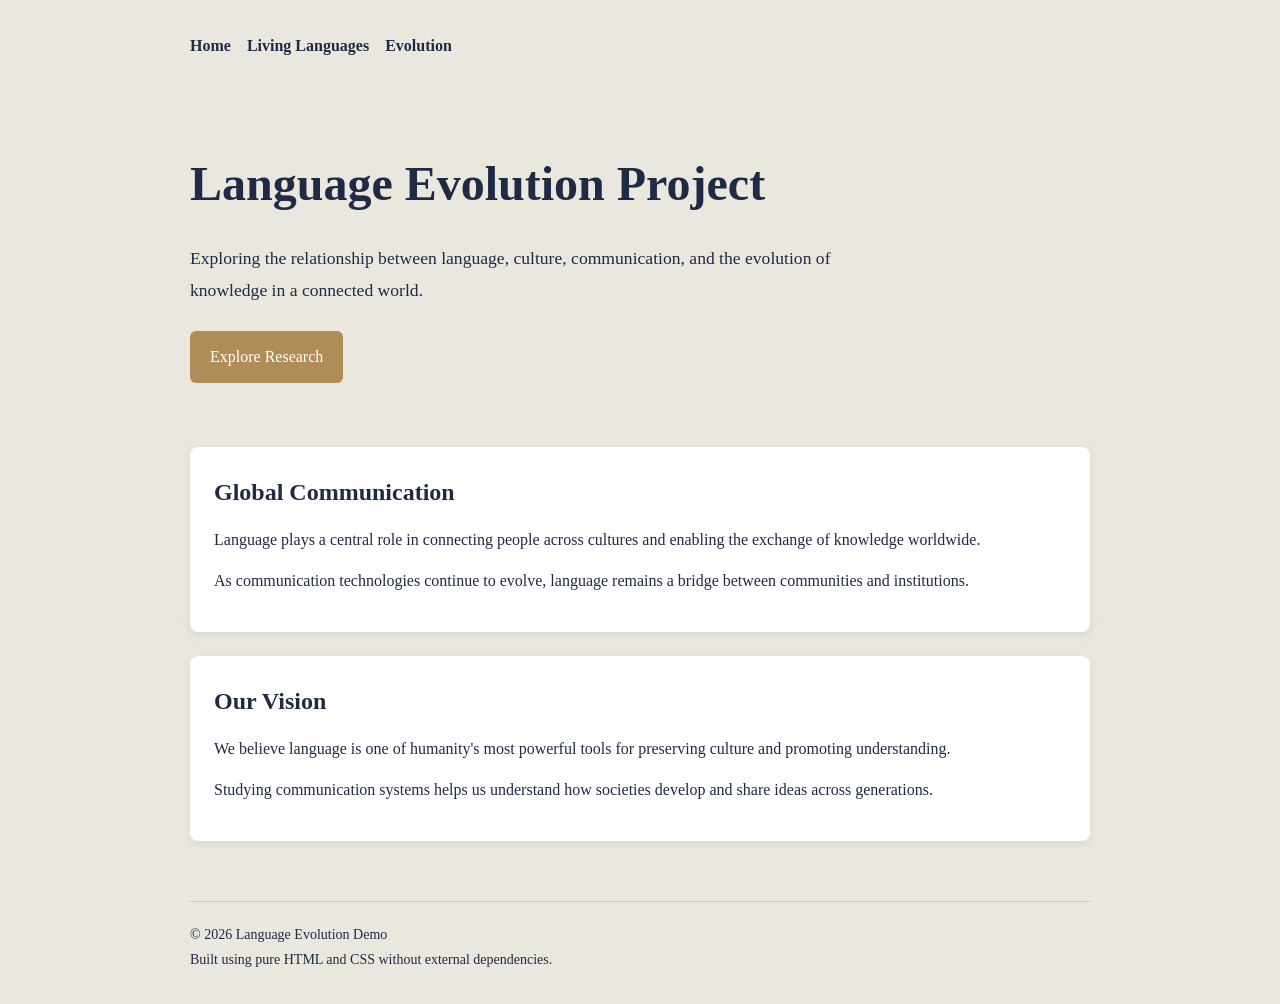
<file: index.html>
<!DOCTYPE html>
<html lang="en">
<head>
<meta charset="UTF-8">
<meta name="viewport" content="width=device-width, initial-scale=1.0">
<title>Language Evolution Demo</title>
<link rel="stylesheet" href="style.css">
</head>
<body>

<div class="container">

<nav>
<a href="index.html">Home</a>
<a href="livinglanguages/index.html">Living Languages</a>
<a href="evolution/index.html">Evolution</a>
</nav>

<section class="hero">

<h1>Language Evolution Project</h1>

<p>
Exploring the relationship between language, culture, communication, and the evolution of knowledge in a connected world.
</p>

<a class="btn" href="livinglanguages/index.html">
Explore Research
</a>

</section>

<div class="card">

<h2>Global Communication</h2>

<p>
Language plays a central role in connecting people across cultures and enabling the exchange of knowledge worldwide.
</p>

<p>
As communication technologies continue to evolve, language remains a bridge between communities and institutions.
</p>

</div>

<div class="card">

<h2>Our Vision</h2>

<p>
We believe language is one of humanity's most powerful tools for preserving culture and promoting understanding.
</p>

<p>
Studying communication systems helps us understand how societies develop and share ideas across generations.
</p>

</div>

<footer>

<p>© 2026 Language Evolution Demo</p>

<p>
Built using pure HTML and CSS without external dependencies.
</p>

</footer>

</div>

</body>
</html>
</file>
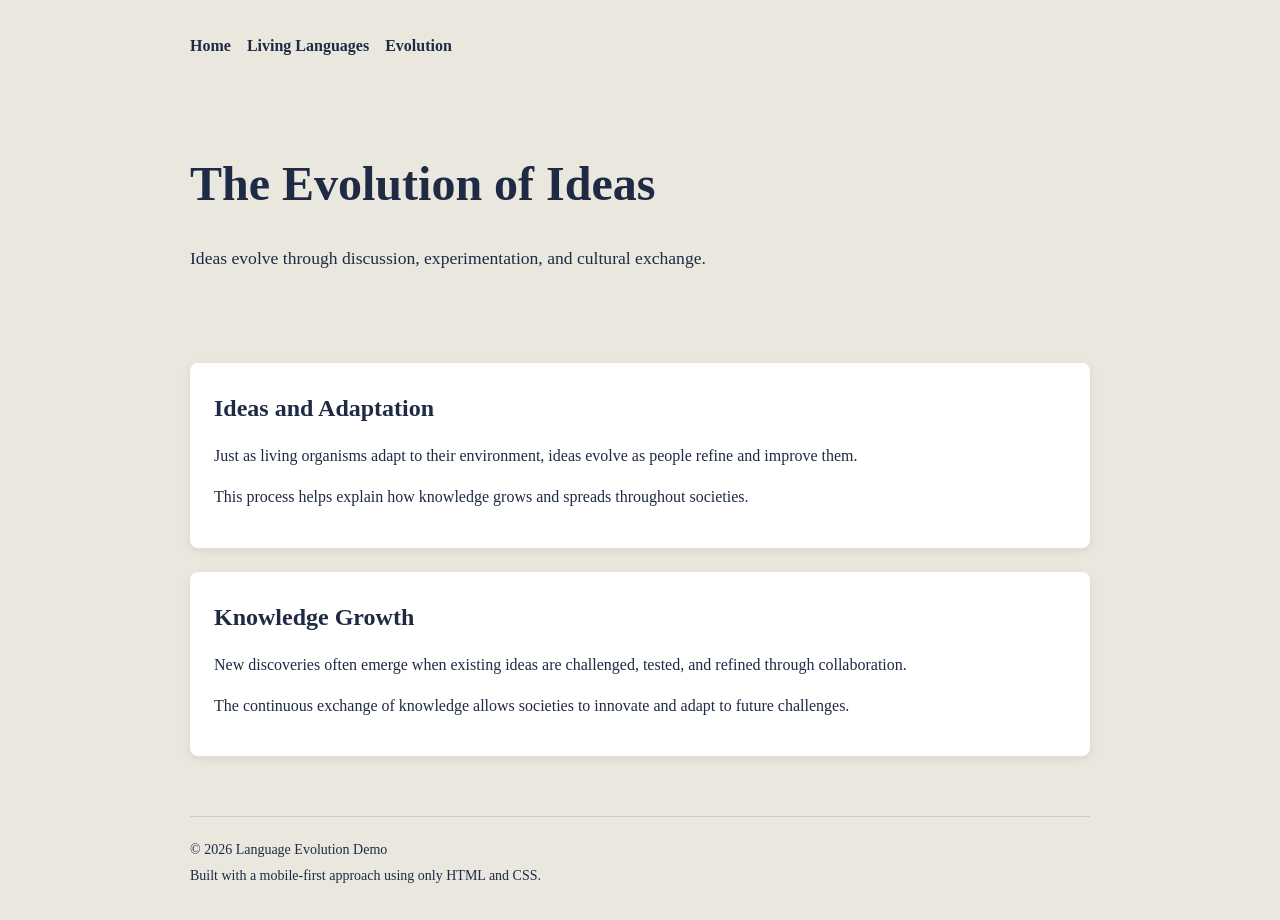
<file: evolution/index.html>
<!DOCTYPE html>
<html lang="en">
<head>
<meta charset="UTF-8">
<meta name="viewport" content="width=device-width, initial-scale=1.0">
<title>Evolution</title>
<link rel="stylesheet" href="../style.css">
</head>
<body>

<div class="container">

<nav>
<a href="../index.html">Home</a>
<a href="../livinglanguages/index.html">Living Languages</a>
<a href="index.html">Evolution</a>
</nav>

<section class="hero">

<h1>The Evolution of Ideas</h1>

<p>
Ideas evolve through discussion, experimentation, and cultural exchange.
</p>

</section>

<div class="card">

<h2>Ideas and Adaptation</h2>

<p>
Just as living organisms adapt to their environment, ideas evolve as people refine and improve them.
</p>

<p>
This process helps explain how knowledge grows and spreads throughout societies.
</p>

</div>

<div class="card">

<h2>Knowledge Growth</h2>

<p>
New discoveries often emerge when existing ideas are challenged, tested, and refined through collaboration.
</p>

<p>
The continuous exchange of knowledge allows societies to innovate and adapt to future challenges.
</p>

</div>

<footer>

<p>© 2026 Language Evolution Demo</p>

<p>
Built with a mobile-first approach using only HTML and CSS.
</p>

</footer>

</div>

</body>
</html>
</file>
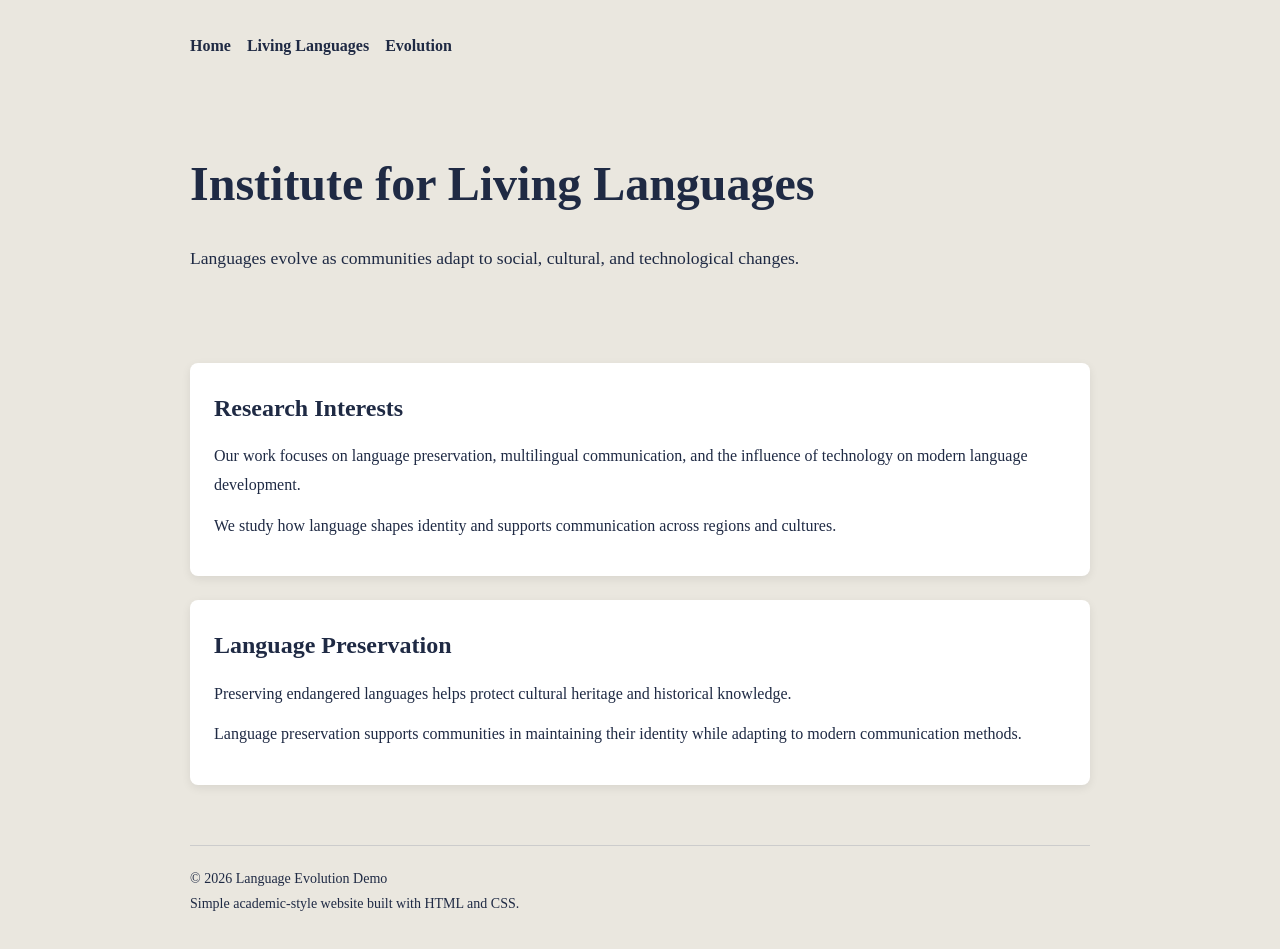
<file: livinglanguages/index.html>
<!DOCTYPE html>
<html lang="en">
<head>
<meta charset="UTF-8">
<meta name="viewport" content="width=device-width, initial-scale=1.0">
<title>Living Languages</title>
<link rel="stylesheet" href="../style.css">
</head>
<body>

<div class="container">

<nav>
<a href="../index.html">Home</a>
<a href="index.html">Living Languages</a>
<a href="../evolution/index.html">Evolution</a>
</nav>

<section class="hero">

<h1>Institute for Living Languages</h1>

<p>
Languages evolve as communities adapt to social, cultural, and technological changes.
</p>

</section>

<div class="card">

<h2>Research Interests</h2>

<p>
Our work focuses on language preservation, multilingual communication, and the influence of technology on modern language development.
</p>

<p>
We study how language shapes identity and supports communication across regions and cultures.
</p>

</div>

<div class="card">

<h2>Language Preservation</h2>

<p>
Preserving endangered languages helps protect cultural heritage and historical knowledge.
</p>

<p>
Language preservation supports communities in maintaining their identity while adapting to modern communication methods.
</p>

</div>

<footer>

<p>© 2026 Language Evolution Demo</p>

<p>
Simple academic-style website built with HTML and CSS.
</p>

</footer>

</div>

</body>
</html>
</file>
<file: style.css>
*{
    margin:0;
    padding:0;
    box-sizing:border-box;
}

body{
    font-family: Georgia, "Times New Roman", serif;
    background:#EAE7DF;
    color:#1F2A44;
    line-height:1.8;
    padding:16px;
}

.container{
    max-width:900px;
    margin:0 auto;
}

nav{
    display:flex;
    flex-wrap:wrap;
    gap:16px;
    margin-bottom:40px;
}

nav a{
    text-decoration:none;
    color:#1F2A44;
    font-weight:bold;
}

nav a:hover{
    color:#B08D57;
}

.hero{
    padding:40px 0;
}

.hero h1{
    font-size:2.4rem;
    margin-bottom:16px;
}

.hero p{
    font-size:1.1rem;
    max-width:700px;
    margin-bottom:24px;
}

.btn{
    display:inline-block;
    padding:12px 20px;
    background:#B08D57;
    color:white;
    text-decoration:none;
    border-radius:6px;
}

.btn:hover{
    opacity:.9;
}

.card{
    background:white;
    padding:24px;
    border-radius:8px;
    margin-top:24px;
    box-shadow:0 3px 10px rgba(0,0,0,.08);
}

.card h2{
    margin-bottom:12px;
}

.card p{
    margin-bottom:12px;
}

footer{
    margin-top:60px;
    border-top:1px solid #ccc;
    padding-top:20px;
    font-size:14px;
}

@media(min-width:768px){

    body{
        padding:32px;
    }

    .hero h1{
        font-size:3rem;
    }
}
</file>
